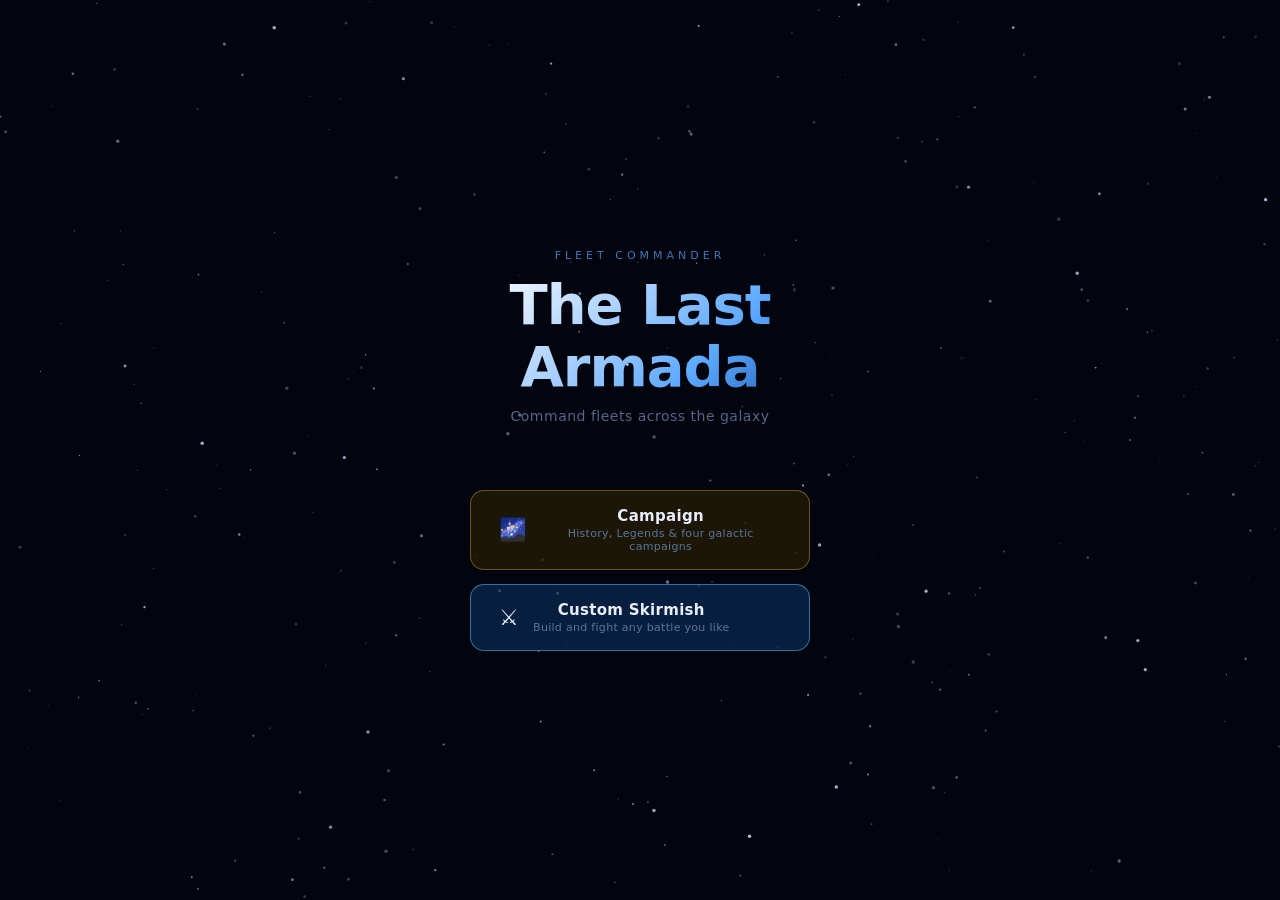
<file: index.html>
<!doctype html>
<html lang="en">
<head>
  <meta charset="utf-8"/>
  <meta name="viewport" content="width=device-width,initial-scale=1"/>
  <title>Fleet Commander: The Last Armada</title>
  <style>
  *{box-sizing:border-box;margin:0;padding:0}
  html,body{height:100%;overflow:hidden;background:#02040e;color:#e8eefc;
    font-family:ui-sans-serif,system-ui,-apple-system,Segoe UI,Roboto,Arial}

  /* ── Starfield ──────────────────────────────────────────── */
  #stars{position:fixed;inset:0;z-index:0;pointer-events:none}

  /* ── Main layout ────────────────────────────────────────── */
  #app{position:relative;z-index:1;width:100%;height:100%;display:flex;flex-direction:column;align-items:center;justify-content:center}

  /* ── Title ──────────────────────────────────────────────── */
  .m-title-block{text-align:center;margin-bottom:52px}
  .m-eyebrow{font-size:11px;letter-spacing:4px;text-transform:uppercase;color:#5aa7ff;opacity:.7;margin-bottom:12px}
  .m-title{
    font-size:clamp(28px,5vw,56px);font-weight:900;letter-spacing:-1px;line-height:1.1;
    background:linear-gradient(135deg,#ffffff 0%,#a8d0ff 40%,#5aa7ff 70%,#1a5aaa 100%);
    -webkit-background-clip:text;-webkit-text-fill-color:transparent;background-clip:text;
  }
  .m-subtitle{font-size:14px;color:#556688;margin-top:10px;letter-spacing:.5px}

  /* ── Main menu buttons ──────────────────────────────────── */
  #mainMenu{display:flex;flex-direction:column;gap:14px;align-items:center;width:340px}
  .m-btn{
    width:100%;padding:16px 28px;border-radius:14px;border:1px solid rgba(90,150,255,.35);
    background:rgba(10,20,48,.7);color:#e8eefc;font-size:15px;font-weight:600;cursor:pointer;
    font-family:inherit;letter-spacing:.3px;transition:.18s;
    display:flex;align-items:center;gap:14px;
  }
  .m-btn:hover{border-color:rgba(90,150,255,.9);background:rgba(20,40,100,.7);
    box-shadow:0 0 28px rgba(90,150,255,.18);transform:translateY(-2px)}
  .m-btn:active{transform:translateY(0)}
  .m-btn-icon{font-size:22px;flex-shrink:0}
  .m-btn-text{}
  .m-btn-label{font-size:15px;font-weight:700}
  .m-btn-desc{font-size:11px;color:#5a7799;margin-top:2px;font-weight:400}

  .m-btn.primary{border-color:rgba(90,200,255,.5);background:rgba(10,40,80,.75)}
  .m-btn.primary:hover{border-color:rgba(90,200,255,.95);box-shadow:0 0 32px rgba(90,200,255,.2)}
  .m-btn.gold{border-color:rgba(255,200,40,.35);background:rgba(40,30,5,.7)}
  .m-btn.gold:hover{border-color:rgba(255,200,40,.9);box-shadow:0 0 28px rgba(255,200,40,.15)}

  /* ── Campaign select screen ─────────────────────────────── */
  /* Fixed overlay so #app overflow:hidden doesn't clip it */
  #campaignSelect{
    display:none;
    position:fixed;
    inset:0;
    z-index:10;
    flex-direction:column;
    align-items:center;
    overflow-y:auto;
    padding:32px 20px 48px;
    box-sizing:border-box;
  }
  .cs-inner{
    width:min(960px,100%);
    display:flex;
    flex-direction:column;
    flex-shrink:0;
  }
  .cs-hdr{display:flex;align-items:center;gap:16px;margin-bottom:20px;flex-shrink:0}
  .cs-back{background:none;border:1px solid rgba(80,100,180,.4);color:#8899bb;border-radius:8px;
    padding:7px 16px;cursor:pointer;font-family:inherit;font-size:13px;transition:.15s}
  .cs-back:hover{border-color:#5aa7ff;color:#aaccff}
  .cs-hdr h2{font-size:22px;font-weight:800;color:#cce4ff;letter-spacing:.3px}
  .cs-hdr span{font-size:12px;color:#445566;margin-left:4px}
  .campaigns-grid{
    display:grid;
    grid-template-columns:repeat(auto-fill,minmax(380px,1fr));
    gap:14px;
    padding:0 0 8px;
    align-content:start;
  }
  .campaigns-grid::-webkit-scrollbar{width:5px}
  .campaigns-grid::-webkit-scrollbar-track{background:transparent}
  .campaigns-grid::-webkit-scrollbar-thumb{background:rgba(60,90,180,.35);border-radius:3px}
  .camp-card{
    background:rgba(8,14,32,.85);border:1px solid rgba(30,55,120,.5);border-radius:14px;
    padding:20px 22px;cursor:pointer;transition:.2s;position:relative;overflow:hidden;
  }
  .camp-card:hover{border-color:rgba(90,150,255,.7);transform:translateY(-3px);box-shadow:0 8px 32px rgba(0,0,0,.5)}
  .camp-card::before{content:'';position:absolute;inset:0;background:linear-gradient(135deg,rgba(90,150,255,.04),transparent 60%);pointer-events:none}
  .cc-era{font-size:9px;text-transform:uppercase;letter-spacing:1.5px;color:#445566;margin-bottom:6px}
  .cc-num{font-size:11px;font-weight:700;letter-spacing:.5px;margin-bottom:8px}
  .cc-name{font-size:17px;font-weight:800;color:#ddeeff;margin-bottom:10px;line-height:1.25}
  .cc-meta{display:flex;gap:8px;flex-wrap:wrap;margin-bottom:12px}
  .cc-tag{font-size:10px;padding:3px 9px;border-radius:99px;border:1px solid;font-weight:600;letter-spacing:.3px}
  .cc-desc{font-size:12px;color:#556688;line-height:1.55;margin-bottom:14px}
  .cc-factions{display:flex;gap:6px;flex-wrap:wrap;margin-bottom:12px}
  .cc-faction-pill{font-size:10px;padding:3px 10px;border-radius:99px;border:1px solid rgba(255,255,255,.1);
    background:rgba(0,0,0,.3);font-weight:600}
  .cc-obj{font-size:11px;color:#3ddc97;padding:8px 12px;background:rgba(60,220,150,.06);
    border:1px solid rgba(60,220,150,.18);border-radius:8px;display:flex;align-items:center;gap:8px}
  .cc-planets{font-size:10px;color:#5a7799;margin-top:8px}

  /* ── Campaign map screen ────────────────────────────────── */
  #campaignMap{display:none;flex-direction:column;width:100vw;height:100vh;position:fixed;inset:0;z-index:50;background:#02040e}

  /* Loaded dynamically by campaign.js */
  </style>
</head>
<body>
<canvas id="stars"></canvas>

<div id="app">
  <!-- Main menu -->
  <div id="mainMenu">
    <div class="m-title-block">
      <div class="m-eyebrow">Fleet Commander</div>
      <div class="m-title">The Last Armada</div>
      <div class="m-subtitle">Command fleets across the galaxy</div>
    </div>

    <button class="m-btn gold" id="btnCampaign">
      <span class="m-btn-icon">🌌</span>
      <span class="m-btn-text">
        <div class="m-btn-label">Campaign</div>
        <div class="m-btn-desc">History, Legends &amp; four galactic campaigns</div>
      </span>
    </button>

    <button class="m-btn primary" id="btnSkirmish">
      <span class="m-btn-icon">⚔️</span>
      <span class="m-btn-text">
        <div class="m-btn-label">Custom Skirmish</div>
        <div class="m-btn-desc">Build and fight any battle you like</div>
      </span>
    </button>
  </div>

  <!-- Campaign selection -->
  <div id="campaignSelect">
    <div class="cs-inner">
      <div class="cs-hdr">
        <button class="cs-back" id="csBack">← Back</button>
        <h2>Campaigns <span>— Choose your war</span></h2>
      </div>
      <div class="campaigns-grid" id="campaignsGrid"></div>
    </div>
  </div>
</div>

<!-- Campaign map (full screen, injected by campaign.js) -->
<div id="campaignMap"></div>

<script src="campaign.js"></script>
<script>
(function(){
  // ── Starfield ─────────────────────────────────────────────
  const canvas = document.getElementById('stars');
  const ctx2   = canvas.getContext('2d');
  let stars    = [];
  function resize(){
    canvas.width  = window.innerWidth;
    canvas.height = window.innerHeight;
    stars = Array.from({length:320},()=>({
      x: Math.random()*canvas.width,
      y: Math.random()*canvas.height,
      r: Math.random()*1.5+0.3,
      a: Math.random()*0.8+0.2,
      speed: Math.random()*0.3+0.05,
      twinkle: Math.random()*Math.PI*2,
    }));
  }
  resize();
  window.addEventListener('resize', resize);

  let raf;
  function drawStars(){
    ctx2.clearRect(0,0,canvas.width,canvas.height);
    const t = performance.now()*0.001;
    for(const s of stars){
      const a = s.a*(0.7+0.3*Math.sin(t*s.speed+s.twinkle));
      ctx2.beginPath();
      ctx2.arc(s.x,s.y,s.r,0,Math.PI*2);
      ctx2.fillStyle=`rgba(180,210,255,${a})`;
      ctx2.fill();
    }
    raf = requestAnimationFrame(drawStars);
  }
  drawStars();

  // ── Navigation ────────────────────────────────────────────
  const mainMenu       = document.getElementById('mainMenu');
  const campaignSelect = document.getElementById('campaignSelect');

  document.getElementById('btnSkirmish').addEventListener('click', ()=>{ window.location.href='skirmish.html'; });
  document.getElementById('btnCampaign').addEventListener('click', ()=>{ showCampaignSelect(); });
  document.getElementById('csBack').addEventListener('click', ()=>{ showMain(); });

  function showMain(){
    mainMenu.style.display='flex';
    campaignSelect.style.display='none';
    document.getElementById('campaignMap').style.display='none';
  }
  function showCampaignSelect(){
    mainMenu.style.display='none';
    campaignSelect.style.display='flex';
    campaignSelect.scrollTop = 0;
    renderCampaignCards();
  }

  // ── Campaign cards ────────────────────────────────────────
  function renderCampaignCards(){
    const grid = document.getElementById('campaignsGrid');
    grid.innerHTML = '';
    const DIFF_COLOR = { Easy:'#3ddc97', Medium:'#ffcc33', Hard:'#ff5b5b' };
    const groups = [
      { label:'📜 History',   prefix:'h', desc:'Background lore — the wars that shaped the galaxy' },
      { label:'⚡ Legends',   prefix:'l', desc:'Side stories — rare encounters across realities' },
      { label:'🌌 Campaigns', prefix:'c', desc:'The main galactic wars' },
    ];
    for(const group of groups){
      const inGroup = window.CAMPAIGNS.filter(c=>c.id.startsWith(group.prefix));
      if(!inGroup.length) continue;
      const hdr = document.createElement('div');
      hdr.style.cssText='grid-column:1/-1;width:100%;padding:8px 2px 8px;border-bottom:1px solid rgba(90,150,255,.15);margin-bottom:2px';
      hdr.innerHTML=`<span style="font-size:14px;font-weight:800;color:#aaccff">${group.label}</span><span style="font-size:11px;color:#445566;margin-left:10px">${group.desc}</span>`;
      grid.appendChild(hdr);
      for(const c of inGroup){
        const col = DIFF_COLOR[c.difficulty]||'#aabbcc';
        const idColor = c.id.startsWith('h')?'#ff9933':c.id.startsWith('l')?'#cc77ff':col;
        const card = document.createElement('div');
        card.className = 'camp-card';
        card.innerHTML = `
          <div class="cc-era">${c.era}</div>
          <div class="cc-num" style="color:${idColor}">${c.id.toUpperCase()}  ·  ${c.period}</div>
          <div class="cc-name">${c.name}</div>
          <div class="cc-meta">
            <span class="cc-tag" style="color:${col};border-color:${col}33;background:${col}11">${c.difficulty}</span>
            <span class="cc-tag" style="color:#aabbcc;border-color:#aabbcc33;background:#aabbcc11">${c.planets} Planets</span>
          </div>
          <div class="cc-desc">${c.description}</div>
          <div class="cc-factions">${c.factionPills.map(p=>`<span class="cc-faction-pill" style="color:${p.color};border-color:${p.color}44">${p.role}: ${p.name}</span>`).join('')}</div>
          <div class="cc-obj">🎯 ${c.objective}</div>
          <div class="cc-planets">Galaxy: ${c.planets} planets · You start with ${c.startingPlanets} planets</div>
        `;
        card.addEventListener('click', ()=>{
          cancelAnimationFrame(raf);
          window.startCampaign(c.id);
        });
        grid.appendChild(card);
      }
    }
  }

  // Expose navigation helpers for campaign.js
  window._menuShowMain = showMain;
  window._menuShowCampaignSelect = showCampaignSelect;
})();
</script>
</body>
</html>
</file>
